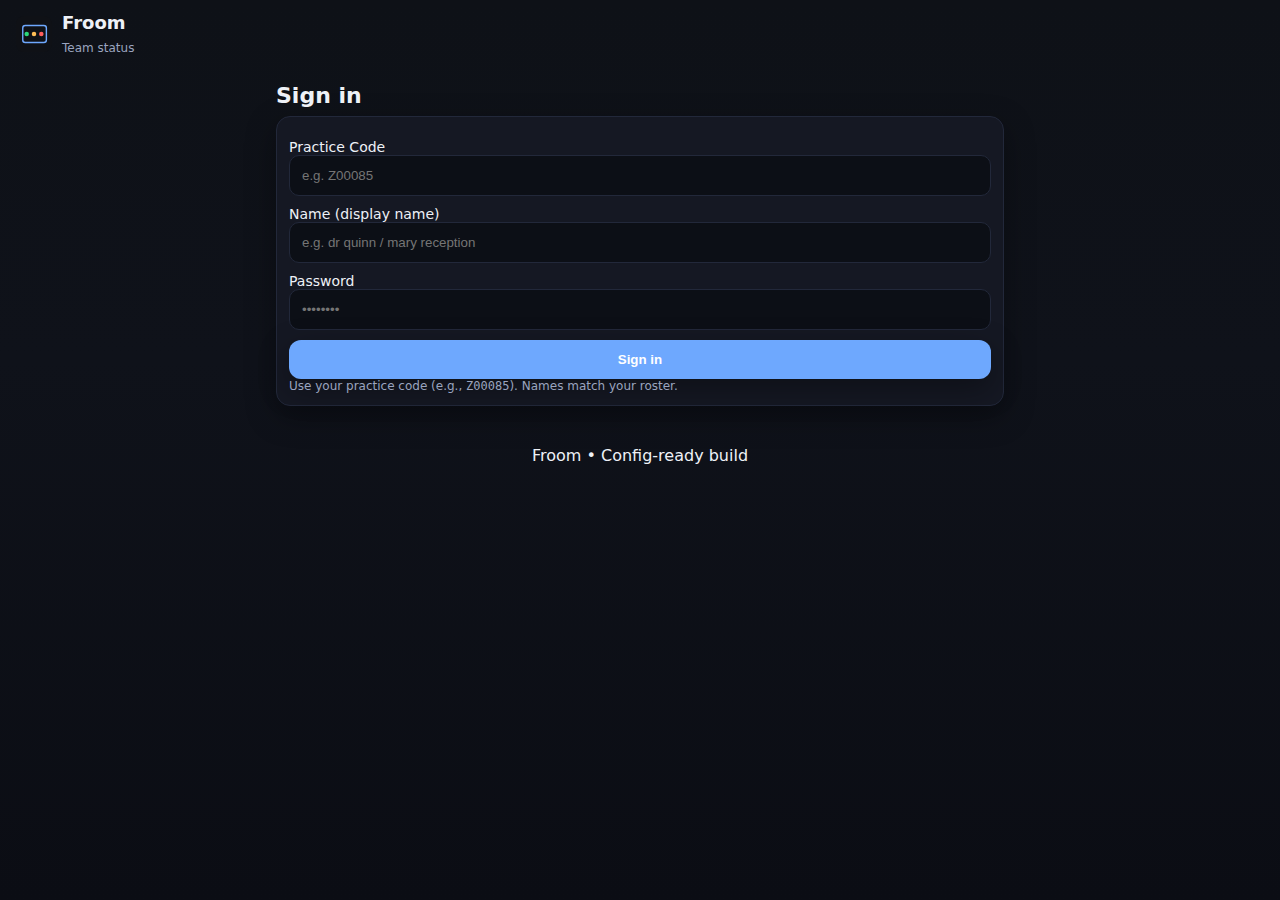
<file: index-config-ready 2.html>
<!DOCTYPE html>
<html lang="en">
<head>
  <meta charset="utf-8">
  <meta name="viewport" content="width=device-width, initial-scale=1, viewport-fit=cover">
  <title>Froom — Team Room Status</title>
  <meta name="theme-color" content="#6ea8fe">
  <link rel="manifest" href="manifest.webmanifest">
  <link rel="apple-touch-icon" href="icons/apple-touch-icon-180.png">
  <style>
    :root{--bg:#0f1116;--bg2:#0b0d14;--card:#151823;--cardSub:#1a1f2e;--text:#eef1f7;--muted:#9aa4bf;--primary:#6ea8fe;--border:#22283a;--green:#2bd67b;--amber:#ffbe55;--red:#ff5d5d;--shadow:0 10px 30px rgba(0,0,0,.35);--radius:14px;--radiusSm:10px;--space:16px;--spaceSm:12px}
    *{box-sizing:border-box}html,body{height:100%}body{margin:0;color:var(--text);font-family:system-ui,-apple-system,Segoe UI,Roboto,Helvetica,Arial,sans-serif;background:linear-gradient(180deg,#0e1117,#0f121a 40%,var(--bg2));background-attachment:fixed}
    h1,h2,h3{margin:0 0 8px 0}h2{font-size:22px}h3{font-size:18px}p{margin:0}
    .view{display:none;padding:var(--space);max-width:760px;margin:0 auto}.view.active{display:block;animation:fade .18s ease-out}@keyframes fade{from{opacity:0;transform:translateY(4px)}to{opacity:1;transform:none}}
    .card{background:var(--card);border:1px solid var(--border);border-radius:var(--radius);padding:var(--spaceSm);box-shadow:var(--shadow);margin-bottom:var(--spaceSm)}.card.subtle{background:var(--cardSub)}
    input,select{width:100%;padding:12px;border-radius:var(--radiusSm);border:1px solid var(--border);background:#0c0f16;color:var(--text)}
    label{display:block;font-size:14px;margin:10px 0}
    button{border:none;border-radius:12px;padding:12px 14px;color:#fff;background:var(--cardSub);box-shadow:var(--shadow);font-weight:600;transition:transform .12s ease}button:active{transform:scale(.98)}button.primary{background:var(--primary)}button.ghost{background:transparent;border:1px solid var(--border)}button.sm{padding:8px 10px;font-size:13px}button.wide{width:100%}button.grow{flex:1}
    .row{display:flex;gap:8px;align-items:center}.hint{color:var(--muted);font-size:12px}
    .app-header,.app-footer{padding:12px 16px;display:flex;align-items:center;justify-content:space-between}.app-footer{justify-content:center}
    .brand{display:flex;gap:10px;align-items:center}.logo{width:36px;height:36px}.brand-text h1{font-size:18px}.brand-text p{color:var(--muted);font-size:12px}
    .toolbar{display:flex;gap:8px;margin:8px 0 12px 0}.toolbar.sticky{position:sticky;top:0;background:linear-gradient(180deg,rgba(15,17,22,.9),rgba(15,17,22,.6));backdrop-filter:blur(10px);padding:8px;border-bottom:1px solid var(--border);z-index:2}
    .searchWrap{position:relative;flex:1}.searchWrap .icon{position:absolute;left:10px;top:10px;opacity:.7}.searchWrap input{padding-left:32px}
    .list{list-style:none;padding:0;margin:0;display:grid;gap:8px}.list li{background:var(--card);border:1px solid var(--border);border-radius:12px;padding:12px;display:flex;align-items:center;justify-content:space-between;gap:10px}
    .itemLeft{display:flex;gap:10px;align-items:center}.avatar{width:34px;height:34px;border-radius:50%;background:#10131b;border:1px solid var(--border);display:flex;align-items:center;justify-content:center;font-weight:700}
    .name{font-weight:700}.sub{color:var(--muted);font-size:12px}
    .badge{display:inline-flex;align-items:center;gap:8px;padding:8px 10px;border-radius:999px;font-size:12px;font-weight:700;background:#10131b;border:1px solid var(--border)}
    .badge .dot{width:10px;height:10px;border-radius:50%;display:inline-block}.badge.free{border-color:#0c2b1d}.badge.busy{border-color:#2b2510}.badge.dnd{border-color:#2b1010}.badge.pulse{animation:pulse .5s ease}@keyframes pulse{0%{transform:scale(.96)}100%{transform:scale(1)}}
    .star{opacity:.7;font-size:18px}.star.active{opacity:1}
    .room-head{display:flex;align-items:center;justify-content:space-between;margin-bottom:10px}.meTop{display:flex;align-items:center;gap:10px}
    .traffic{display:flex;gap:8px;margin:10px 0 12px 0}.light{flex:1;display:flex;gap:8px;align-items:center;justify-content:center;background:#0c0f16;border:1px solid var(--border)}
    .lamp{width:14px;height:14px;border-radius:50%;display:inline-block;box-shadow:0 0 14px rgba(0,0,0,.4) inset}.lamp.green{background:var(--green)}.lamp.amber{background:var(--amber)}.lamp.red{background:var(--red)}
    .presets{display:flex;gap:8px;flex-wrap:wrap;margin:4px 0 8px 0}.chip{padding:8px 10px;border-radius:999px;border:1px solid var(--border);background:#0c0f16;font-size:13px}
    .tabbar{position:sticky;bottom:0;display:flex;gap:8px;padding:8px;background:rgba(8,10,15,.7);backdrop-filter:blur(12px);border-top:1px solid var(--border)}.tabbar button{flex:1}
    .empty{display:grid;place-items:center;padding:24px;color:var(--muted)}.subtle{background:var(--cardSub)}
  </style>
</head>
<body>
  <header class="app-header">
    <div class="brand">
      <svg xmlns="http://www.w3.org/2000/svg" width="36" height="36" viewBox="0 0 256 256" class="logo" aria-hidden="true">
        <rect width="256" height="256" rx="56" fill="#0f1116"/>
        <g transform="translate(28,28)">
          <circle cx="48" cy="100" r="16" fill="#2bd67b"/><circle cx="100" cy="100" r="16" fill="#ffbe55"/><circle cx="152" cy="100" r="16" fill="#ff5d5d"/>
          <rect x="20" y="40" width="168" height="120" rx="18" fill="none" stroke="#6ea8fe" stroke-width="10"/>
        </g>
      </svg>
      <div class="brand-text"><h1>Froom</h1><p>Team status</p></div>
    </div>
    <button id="btnLogout" class="ghost sm" style="display:none;">Logout</button>
  </header>

  <main id="viewLogin" class="view active" role="main" aria-label="Login">
    <h2>Sign in</h2>
    <form id="loginForm" class="card">
      <label>Practice Code
        <input id="practiceCode" placeholder="e.g. Z00085" required>
      </label>
      <label>Name (display name)
        <input id="username" placeholder="e.g. dr quinn / mary reception" required>
      </label>
      <label>Password
        <input type="password" id="password" placeholder="••••••••" required>
      </label>
      <button class="primary wide">Sign in</button>
      <p class="hint">Use your practice code (e.g., <code>Z00085</code>). Names match your roster.</p>
    </form>
  </main>

  <main id="viewOverview" class="view" role="main" aria-label="Team Overview">
    <h2>Team overview</h2>
    <div class="toolbar sticky">
      <div class="searchWrap">
        <span class="icon" aria-hidden="true">🔎</span>
        <input id="memberSearch" type="search" placeholder="Search name or location…" aria-label="Search members">
      </div>
      <select id="statusFilter" aria-label="Filter by status">
        <option value="">All</option><option value="free">Free</option><option value="busy">Busy</option><option value="dnd">Do Not Disturb</option>
      </select>
    </div>
    <ul id="membersList" class="list" aria-live="polite"></ul>
    <div id="emptyState" class="empty" hidden><p>No matches. Try clearing filters.</p></div>
  </main>

  <main id="viewMyStatus" class="view" role="main" aria-label="My status">
    <h2>My status</h2>
    <section class="card" id="meCard">
      <div class="room-head">
        <div class="meTop">
          <div class="avatar" id="meAvatar" aria-hidden="true"></div>
          <div>
            <h3 id="meName">Name</h3>
            <p class="muted"><span id="meLocation">—</span> • <span id="meActive">active now</span></p>
          </div>
        </div>
        <span id="meBadge" class="badge" aria-live="polite"></span>
      </div>
      <div class="presets">
        <button class="chip" data-preset='{"status":"free","note":"In clinic"}'>In clinic</button>
        <button class="chip" data-preset='{"status":"busy","note":"On calls"}'>On calls</button>
        <button class="chip" data-preset='{"status":"dnd","note":"On break"}'>Break</button>
      </div>
      <label>Location (e.g. Room 1, Front Desk)<input id="meLocationInput" placeholder="e.g. Room 1"></label>
      <div class="traffic">
        <button class="light" data-status="free" aria-label="Set status Free"><span class="lamp green"></span><span>Free</span></button>
        <button class="light" data-status="busy" aria-label="Set status Busy"><span class="lamp amber"></span><span>Busy</span></button>
        <button class="light" data-status="dnd" aria-label="Set status Do Not Disturb"><span class="lamp red"></span><span>DND</span></button>
      </div>
      <label>Note<input id="meNote" placeholder="e.g. With patient until 15:30"></label>
      <div class="row"><button id="btnSave" class="primary grow">Save</button><button id="btnClear" class="ghost sm">Clear note</button></div>
    </section>
  </main>

  <main id="viewActivity" class="view" role="main" aria-label="Activity">
    <h2>Activity</h2>
    <ul id="activityList" class="list activity"></ul>
    <div class="empty subtle" id="activityEmpty"><p>No activity yet.</p></div>
  </main>

  <nav class="tabbar" id="tabbar" style="display:none;">
    <button data-target="viewOverview" id="tabOverview" class="primary">Overview</button>
    <button data-target="viewMyStatus" id="tabMy">My Status</button>
    <button data-target="viewActivity" id="tabActivity">Activity</button>
  </nav>

  <footer class="app-footer"><p class="muted">Froom • Config-ready build</p></footer>

  <script>
    // --- Config loader (Part 2 from my instructions) ---
    const CONFIG_BASE = './'; // because Z00085.json is in the repo root
    async function fetchConfig(practiceCode){
      try{
        const res = await fetch(`${CONFIG_BASE}${practiceCode}.json`, {cache:'no-cache'});
        if(!res.ok) return null;
        return await res.json();
      }catch(e){ return null; }
    }

    // Basic utilities and state
    const $ = (s)=>document.querySelector(s);
    const $$ = (s)=>Array.from(document.querySelectorAll(s));
    const vibrate = (ms)=>('vibrate' in navigator)? navigator.vibrate(ms):null;

    const views = { login:$('#viewLogin'), overview:$('#viewOverview'), me:$('#viewMyStatus'), activity:$('#viewActivity') };
    const tabbar = $('#tabbar'), btnLogout = $('#btnLogout');

    const state = { practice:null, meId:null, members:[], activity:[] };
    const keyMembers = (p)=>`froom:${p}:members`;
    const keyActivity = (p)=>`froom:${p}:activity`;

    const saveMembers = ()=> localStorage.setItem(keyMembers(state.practice), JSON.stringify(state.members));
    const saveActivity = ()=> localStorage.setItem(keyActivity(state.practice), JSON.stringify(state.activity.slice(-50)));
    const me = ()=> state.members.find(x=>x.id===state.meId);

    // --- load() (Part 3) ---
    async function load(practice){
      const cfg = await fetchConfig(practice);
      if(cfg && Array.isArray(cfg.members)){
        state.members = cfg.members.map(m => ({
          id: m.id,
          name: m.name.toLowerCase(),
          location: m.location || '',
          status: 'free',
          note: '',
          fav: !!m.fav,
          role: m.role || 'staff',
          lastActive: Date.now()
        }));
        saveMembers();
        state.activity = state.activity || [];
        saveActivity();
        return;
      }
      const m = localStorage.getItem(keyMembers(practice));
      state.members = m ? JSON.parse(m) : [];
      const a = localStorage.getItem(keyActivity(practice));
      state.activity = a ? JSON.parse(a) : [];
    }

    function switchView(name){
      Object.values(views).forEach(v=>v.classList.remove('active'));
      views[name].classList.add('active');
      const signedIn = !!state.meId;
      tabbar.style.display = signedIn ? 'flex' : 'none';
      btnLogout.style.display = signedIn ? 'inline-flex' : 'none';
    }

    const fmtAgo = (ts)=>{ const s = Math.max(0, Math.floor((Date.now()-ts)/1000)); if(s<60) return `${s}s ago`; const m=Math.floor(s/60); if(m<60) return `${m}m ago`; const h=Math.floor(m/60); return `${h}h ago`; };
    const initials = (name)=>{ const parts=name.split(' ').filter(Boolean); const letters=(parts[0]?.[0]||'')+(parts[1]?.[0]||''); return letters.toUpperCase(); };
    const badge = (status,pulse=false)=>{ const span=document.createElement('span'); span.className=`badge ${status} ${pulse?'pulse':''}`; const dot=document.createElement('span'); dot.className='dot'; dot.style.background=status==='free'?'var(--green)':status==='busy'?'var(--amber)':'var(--red)'; const text=document.createElement('span'); text.textContent=status==='free'?'✓ Free':status==='busy'?'• Busy':'⛔ DND'; span.append(dot,text); return span; };

    function renderOverview(){
      const ul=$('#membersList'); ul.innerHTML='';
      const q=($('#memberSearch').value||'').toLowerCase();
      const filt=$('#statusFilter').value;
      const sorted = state.members.slice().sort((a,b)=>{ if(a.fav!==b.fav) return a.fav?-1:1; return a.name.localeCompare(b.name); });
      let shown=0;
      sorted.filter(m=>!filt||m.status===filt).filter(m=>!q||m.name.toLowerCase().includes(q)||(m.location||'').toLowerCase().includes(q)).forEach(m=>{
        shown++;
        const li=document.createElement('li');
        const left=document.createElement('div'); left.className='itemLeft';
        const av=document.createElement('div'); av.className='avatar'; av.textContent=initials(m.name);
        const meta=document.createElement('div'); const name=document.createElement('div'); name.className='name'; name.textContent=m.name;
        const sub=document.createElement('div'); sub.className='sub'; sub.textContent=`${m.location||''}${m.location&&m.note?' • ':''}${m.note||''}${m.lastActive?' • active '+fmtAgo(m.lastActive):''}`;
        meta.append(name,sub); left.append(av,meta);
        const right=document.createElement('div'); const star=document.createElement('button'); star.className=`ghost sm star ${m.fav?'active':''}`; star.textContent='⭐';
        star.addEventListener('click',(e)=>{e.stopPropagation(); m.fav=!m.fav; saveMembers(); renderOverview();});
        const chip=badge(m.status); right.style.display='flex'; right.style.gap='8px'; right.append(chip,star);
        li.append(left,right); ul.append(li);
      });
      $('#emptyState').hidden = shown>0;
    }

    function renderMe(pulse=false){
      const mine=me(); if(!mine) return;
      $('#meName').textContent=mine.name; $('#meLocation').textContent=mine.location||''; $('#meActive').textContent='active '+fmtAgo(mine.lastActive||Date.now());
      const b=$('#meBadge'); b.className='badge'; b.textContent=''; b.append(badge(mine.status,pulse));
      $('#meLocationInput').value=mine.location||''; $('#meNote').value=mine.note||''; $('#meAvatar').textContent=initials(mine.name);
      $$('.light').forEach(btn=>{ btn.style.outline=btn.dataset.status===mine.status ? '2px solid var(--primary)' : 'none'; });
    }

    function logActivity(msg){ state.activity.push({id:Date.now()+Math.random(),ts:Date.now(),msg}); saveActivity(); renderActivity(); }
    function renderActivity(){
      const ul=$('#activityList'); ul.innerHTML=''; if(state.activity.length===0){ $('#activityEmpty').style.display='grid'; return;} $('#activityEmpty').style.display='none';
      state.activity.slice().reverse().forEach(ev=>{ const li=document.createElement('li'); const left=document.createElement('div'); left.className='itemLeft'; const av=document.createElement('div'); av.className='avatar'; av.textContent='⏱'; const meta=document.createElement('div'); const name=document.createElement('div'); name.className='name'; name.textContent=ev.msg; const sub=document.createElement('div'); sub.className='sub'; sub.textContent=new Date(ev.ts).toLocaleTimeString(); meta.append(name,sub); left.append(av,meta); li.append(left); ul.append(li); });
    }

    // Tabs
    $$('#tabbar button').forEach(btn=>btn.addEventListener('click',()=>{
      const t=btn.dataset.target; Object.values(views).forEach(v=>v.classList.remove('active')); document.getElementById(t).classList.add('active');
      $$('#tabbar button').forEach(b=>b.classList.remove('primary')); btn.classList.add('primary');
      if(t==='viewOverview') renderOverview(); if(t==='viewMyStatus') renderMe(); if(t==='viewActivity') renderActivity();
    }));

    // --- Login handler (Part 4) ---
    document.getElementById('loginForm').addEventListener('submit', async (e)=>{
      e.preventDefault();
      const practice = document.getElementById('practiceCode').value.trim().toUpperCase();
      const user = document.getElementById('username').value.trim().toLowerCase();
      const pass = document.getElementById('password').value;
      if(!practice || !pass){ alert('Enter practice code and password'); return; }

      state.practice = practice;
      await load(practice); // load from config if present

      let m = state.members.find(x=>x.name.toLowerCase()===user);
      if(!m){ m={ id:'u'+Date.now(), name:user, location:'', status:'free', note:'', fav:false, lastActive:Date.now() }; state.members.push(m); saveMembers(); }
      state.meId = m.id;

      switchView('overview'); renderOverview();
    });

    // Overview filters
    document.getElementById('memberSearch').addEventListener('input', renderOverview);
    document.getElementById('statusFilter').addEventListener('change', renderOverview);

    // My status controls
    $$('.light').forEach(btn=>btn.addEventListener('click',()=>{
      const mine=me(); if(!mine) return; mine.status=btn.dataset.status; mine.lastActive=Date.now(); saveMembers(); renderMe(true); renderOverview(); vibrate(15); logActivity(`${mine.name} set status to ${mine.status.toUpperCase()}`);
    }));
    document.getElementById('btnSave').addEventListener('click',()=>{
      const mine=me(); if(!mine) return; mine.location=document.getElementById('meLocationInput').value.trim(); mine.note=document.getElementById('meNote').value.trim(); mine.lastActive=Date.now(); saveMembers(); renderMe(); renderOverview(); logActivity(`${mine.name} updated details`);
    });
    document.getElementById('btnClear').addEventListener('click',()=>document.getElementById('meNote').value='');

    // Presets
    $$('.chip').forEach(chip=>chip.addEventListener('click',()=>{
      const mine=me(); if(!mine) return; const preset=JSON.parse(chip.dataset.preset); mine.status=preset.status; mine.note=preset.note; mine.lastActive=Date.now(); saveMembers(); renderMe(true); renderOverview(); vibrate(10); logActivity(`${mine.name} → ${mine.status.toUpperCase()} (${mine.note})`);
    }));

    // Logout
    btnLogout.addEventListener('click',()=>{ state.meId=null; state.practice=null; switchView('login'); });

    // Update "active" text every 30s
    setInterval(()=>{ if(state.meId){ renderMe(); renderOverview(); } }, 30000);

    // Show login on load
    switchView('login');
  </script>
</body>
</html>
</file>
